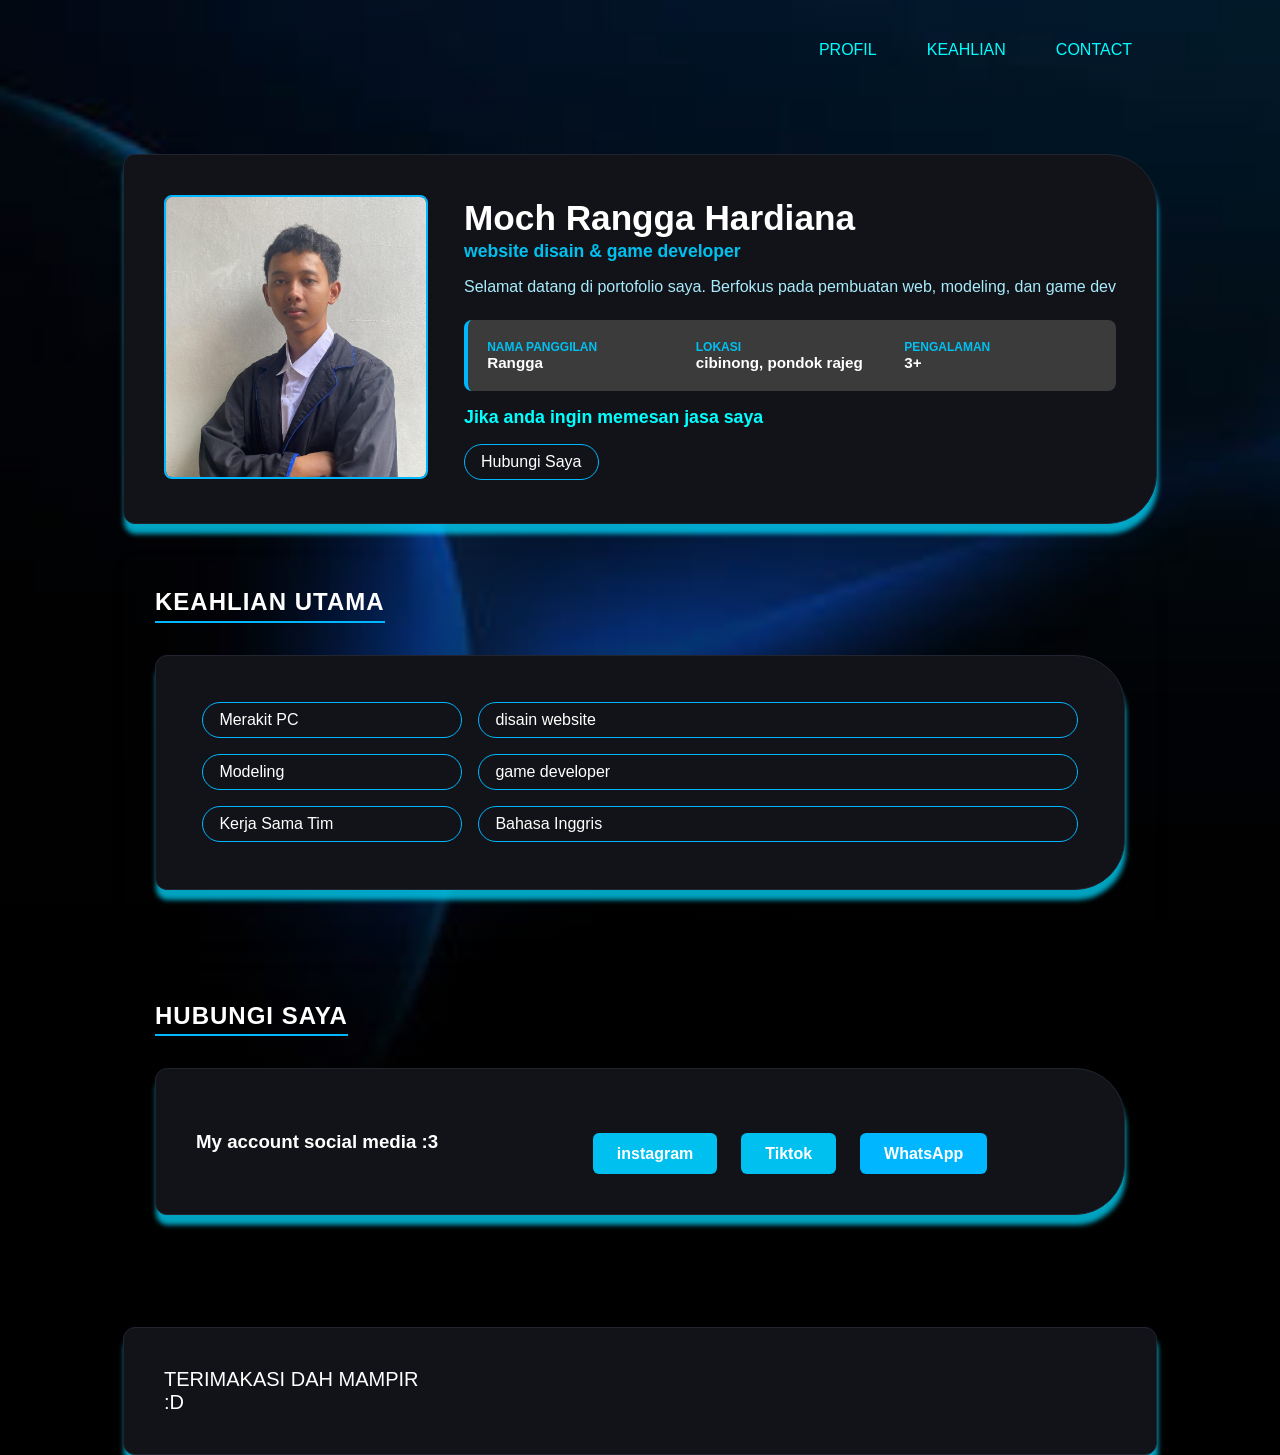
<file: index.html>
<!DOCTYPE html>
<head>
    <title>RanWEB</title>
    <link rel="stylesheet" href="style.css" />
</head>
<body>
    <div class="container">
<!-- navigation bar -->


<div class="navbar-container">
          <ul class="ul-navbar">
          <li class="li-navbar"><a href="#profil" class="a-navbar">PROFIL </a></li>
          <li class="li-navbar"><a href="#keahlian" class="a-navbar">KEAHLIAN</a></li>
          <li class="li-navbar"><a href="#kontak" class="a-navbar">CONTACT</li></ul>
</div>


      

<!-- end navigatio -->

<!-- profil -->
  <div class="container-img">

    <section id="profil" class="profile-card">
      <img src="image.jpg" alt="Foto Profil" class="profile-img">
      
      <div class="profile-info">
        <h1 class="h11">Moch Rangga Hardiana</h1>
        <p class="tagline">website disain & game developer</p>
        <p class="bio">
          Selamat datang di portofolio saya. Berfokus pada pembuatan web, modeling, dan game dev
        <div class="details-grid">
          <div class="detail-item">
            <span>nama panggilan</span>
            <strong>Rangga</strong>
          </div>
          <div class="detail-item">
            <span>Lokasi</span>
            <strong>cibinong, pondok rajeg</strong>
          </div>
          <div class="detail-item">
            <span>Pengalaman</span>
            <strong>3+ </strong>
          </div>
        </div><div class="text-klik">
         <h3><span>Jika anda ingin memesan jasa saya </span></h3>
           </div>   
           <a href="https://wa.me/6281398922431" class="btn-cta">Hubungi Saya</a>
          
      </div>
    </section>
    
<!-- end profil-->

<!-- keahlian -->
<section id="keahlian">
            <h2 class="section-title">Keahlian Utama</h2>
            <div class="skills-container">
                <div class="skill-tag">Merakit PC</div>
                <div class="skill-tag">disain website</div>
                <div class="skill-tag">Modeling</div>
                <div class="skill-tag">game developer</div>
                <div class="skill-tag">Kerja Sama Tim</div>
                <div class="skill-tag">Bahasa Inggris</div>
            </div>
        </section>
        <!-- keahlian end -->

<!-- contact-me -->
 <section id="kontak">
      <h2 class="section-title">Hubungi Saya</h2>
      <div class="contact-card">
        <h3>My account social media :3</h3>
        <div class="contact-links">
          <a href="https://www.instagram.com/_ohayars_?igsh=MW05MHR6Y3Y5c24wYg==" class="btn btn-red">instagram</a>
          <a href="https://www.tiktok.com/@bijjikau" class="btn btn-red">Tiktok</a>
          <a href="https://wa.me/6281398922431" target="_blank" class="btn btn-blue">WhatsApp</a>
      </div>
    </section>

<!-- contact-me -->

<!-- footer -->
<div class="footer-container">
<spa class="h1-container">TERIMAKASI DAH MAMPIR :D</spa>
</div>
<!-- end footer -->
</div>
</body>
</html>
</file>
<file: style.css>
*,
.html{
    margin: 0;
    padding: 0;
}

 :root {
      --bg-dark: #0a0a0c;        
      --card-dark: #121318;     
      --text-white: #ffffff;     
      --text-muted: #a0a5b5;    
      --accent-red: #00c0f0;     
      --accent-blue: #00b7ff;    
      --border-color: #222530; 
    }

body {
    background:
        linear-gradient(
            rgba(0, 0, 0, 0.25),
            rgba(0, 0, 0, 0.65)
        ),
        url("backgroundss.jpg");

    background-size: cover;s
    background-position: center;
    background-repeat: no-repeat;

    color: white;
    font-family: Arial, sans-serif;

    display: flex;
    justify-content: center;
    align-items: center;
}


.navbar-container{
    width: 100%;
    height: 100px;
    height: 10vh;
    
}

.ul-navbar{
display:flex ;
height: 100px;
justify-content: right;
align-items: center;
}

.li-navbar{
    list-style: none;
    padding: 20px;
    margin: 5px;
    color: white;
    border: 0px solid var(--border-color);
}


    /* PROFIL & DATA DIRI */


    .profile-card {
      background-color: var(--card-dark);
      border-radius: 12px;
      padding: 2.5rem;
      display: grid;
      grid-template-columns: 260px 1fr;
      gap: 2.5rem;
      align-items: center;
      border: 1px solid var(--border-color);
      box-shadow: -5px 5px 0px var(--accent-red);
      margin-top: 4rem;
      border-top-right-radius: 50px;
      border-bottom-right-radius: 50px;
    box-shadow: 1px 10px 5px 0px rgb(0, 126, 252);
    -webkit-box-shadow: 1px 10px 5px 0px rgba(0, 217, 255, 0.75);
    -moz-box-shadow: 1px 10px 5px 0px rgb(0, 174, 255);w
}


    .profile-img {
      width: 100%;
      height: 280px;
      object-fit: cover;
      border-radius: 8px;
      border: 2px solid var(--accent-blue);
    }

    .profile-info h1 {
      font-size: 2.2rem;
      margin-bottom: 0.2rem;
    }

    .profile-info .tagline {
      color: var(--accent-red);
      font-weight: 700;
      font-size: 1.1rem;
      margin-bottom: 1rem;
    }

    .profile-info .bio {
      color: #a8ebfc;
      margin-bottom: 1.5rem;
    }

    /* DETAILS GRID */
    .details-grid {
      display: grid;
      grid-template-columns: repeat(auto-fit, minmax(180px, 1fr));
      gap: 1rem;
      background-color: #3b3b3b;
      padding: 1.2rem;
      border-radius: 8px;
      border-left: 4px solid var(--accent-blue);
    }

.detail-item span {
  display: block;
  font-size: 0.75rem;
  color: var(--accent-red);
  text-transform: uppercase;
  etter-spacing: 1px;
  font-weight: bold;
}

.detail-item strong {
  font-size: 0.95rem;
  color: var(--text-white);
}

 section {
  background: var(--white);
  margin-top: 2rem;
  padding: 2rem;
  border-radius: 12px;
  box-shadow: 0 4px 15px rgba(0,0,0,0.05);
}

section h2.section-title {
  font-size: 1.5rem;
  color: var(--primary-blue);
  border-bottom: 2px solid var(--accent-blue);
  display: inline-block;
  padding-bottom: 0.3rem;
}

.btn-cta {
  display: inline-block;
  margin-top: 1rem;
  padding: 0.75rem 1.5rem;
  background-color: var(--primary-red);
  color: var(--white);
  text-decoration: none;
  font-weight: bold;
  border-radius: 6px;
  transition: background 0.3s;
  olor: var(--primary-blue);
  padding: 0.5rem 1rem;
  border-radius: 20px;
  font-weight: 100;
  border: 1px solid var(--accent-blue);
}

.text-klik{
    margin-top: 1rem;
    font-size: 0.95rem;
  color: cyan
}

        
.skills-container {
  display: flex;
  flex-wrap: wrap;
  gap: 0.8rem;
  background-color: var(--card-dark);
  border-radius: 12px;
  padding: 2.9rem;
  display: grid;
  grid-template-columns: 260px 1fr;
  gap: 1rem;
  align-items: center;
  border: 1px solid var(--border-color);
  box-shadow: -5px 5px 0px var(--accent-red);
  margin-top: 1rem;
  margin-bottom: 1rem;
  border-top-right-radius: 50px;
  border-bottom-right-radius: 50px;
  box-shadow: 1px 10px 5px 0px rgb(0, 126, 252);
    -webkit-box-shadow: 1px 10px 5px 0px rgba(0, 217, 255, 0.75);
    -moz-box-shadow: 1px 10px 5px 0px rgb(0, 174, 255);w
}

.skill-tag {
  color: var(--primary-blue);
  padding: 0.5rem 1rem;
  border-radius: 20px;
  font-weight: 100;
  border: 1px solid var(--accent-blue);
}
    
  .contact-card {
     background-color: var(--card-dark);
      border-radius: 12px;
      padding: 2.5rem;
      display: grid;
      grid-template-columns: 260px 1fr;
      gap: 2.5rem;
      align-items: center;
      border: 1px solid var(--border-color);
      box-shadow: -5px 5px 0px var(--accent-red);
      margin-top: 1rem;
      border-top-right-radius: 50px;
      border-bottom-right-radius: 50px;
    box-shadow: 1px 10px 5px 0px rgb(0, 126, 252);
    -webkit-box-shadow: 1px 10px 5px 0px rgba(0, 217, 255, 0.75);
    -moz-box-shadow: 1px 10px 5px 0px rgb(0, 174, 255);w
    }

     .section-title {
      font-size: 1.8rem;
      margin-bottom: 1rem;
      text-transform: uppercase;
      letter-spacing: 1px;
      position: relative;
      display: inline-block;
    }

    .contact-card p {
      color: var(--text-muted);
    }

    .contact-links {
      display: flex;
      justify-content: center;
      gap: 1.5rem;
      margin-top: 1.5rem;
    }

   .btn {
      display: inline-block;
      padding: 0.7rem 1.5rem;
      border-radius: 6px;
      text-decoration: none;
      font-weight: 700;
      transition: opacity 0.3s;
    }

    .btn-red {
      background-color: var(--accent-red);
      color: var(--text-white);
    }

    .btn-blue {
      background-color: var(--accent-blue);
      color: var(--text-white);
    }

    .btn:hover {
      opacity: 0.85;
    }



.li-navbar:hover{
  background-color:#666;
  transition: 2s ease-in-out;
  transition-delay:.1s;
  border-radius: 8px;
}

.a-navbar{
 color: cyan;  
  text-decoration: none;
}



.content-container{
background-color:#666;
display:flex ;
justify-content: center;
align-items: center;
height: 80vh;
}


.footer-container{
background-color: var(--card-dark);
      border-radius: 12px;
      padding: 2.5rem;
      display: grid;
      grid-template-columns: 260px 1fr;
      gap: 2.5rem;
      align-items: center;
      border: 1px solid var(--border-color);
      box-shadow: -5px 5px 0px var(--accent-red);
      margin-top: 5rem;
    box-shadow: 1px 10px 5px 0px rgb(0, 126, 252);
    -webkit-box-shadow: 1px 10px 5px 0px rgba(0, 217, 255, 0.75);
    -moz-box-shadow: 1px 10px 5px 0px rgb(0, 174, 255);w
}

.h1-container{
font-size:20px ;
}

.h11{
  color: var(--text-white);
}
</file>
